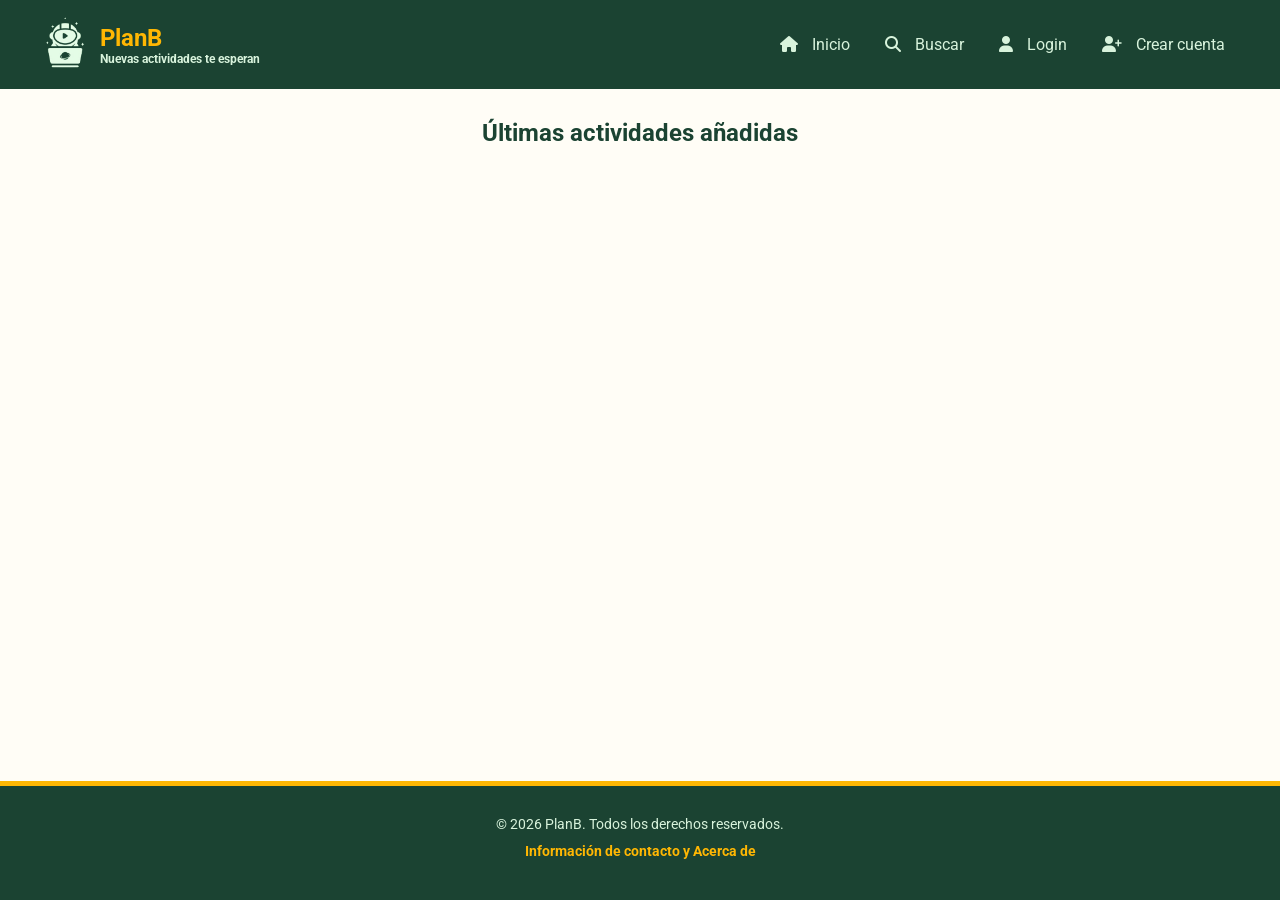
<file: index.html>
<!DOCTYPE html>
<html lang="es">

<head>
    <meta charset="UTF-8">
    <meta name="viewport" content="width=device-width, initial-scale=1.0">

    <title>PlanB</title>

    <link rel="stylesheet" href="./css/styles.css">

    <link rel="preconnect" href="https://fonts.googleapis.com">
    <link rel="stylesheet" href="https://fonts.googleapis.com/css2?family=Roboto:wght@400;700&display=swap">

    <link rel="stylesheet" href="https://cdnjs.cloudflare.com/ajax/libs/font-awesome/6.5.1/css/all.min.css">
</head>

<body>

    <header class="main-header">
        <div class="header-top">
            <div class="logo-container">
                <a href="index.html" class="logo-link">
                    <img src="./img/logo.png" alt="Logotipo Web" class="logo-img">
                </a>
                <div class="site-info">
                    <h1 class="site-title">PlanB</h1>
                    <h2 class="site-subtitle">Nuevas actividades te esperan</h2>
                </div>
            </div>

            <label for="menu-toggle" class="menu-button">
                <i class="fa-solid fa-bars"></i>
            </label>
        </div>

        <input type="checkbox" id="menu-toggle" class="menu-checkbox">

        <nav class="main-nav">
            <ul>
                <li><a href="index.html"><i class="fa-solid fa-house"></i> Inicio</a></li>
                <li><a href="buscar.html"><i class="fa-solid fa-magnifying-glass"></i> Buscar</a></li>
                <li><a href="login.html"><i class="fa-solid fa-user"></i> Login</a></li>
                <li><a href="index.html" id="btn-logout"><i class="fa-solid fa-right-from-bracket"></i> Logout</a></li>
                <li><a href="registrar.html"><i class="fa-solid fa-user-plus"></i> Crear cuenta</a></li>
                <li><a href="nueva.html"><i class="fa-solid fa-plus"></i> Nueva</a></li>
            </ul>
        </nav>
    </header>

    <main class="index-page">
        <h2>Últimas actividades añadidas</h2>

        <section class="activities-grid" id="contenedor-actividades">
        </section>

        <div class="load-more-container" style="text-align: center; margin-top: 20px;">
            <p id="info-paginacion" style="margin-bottom: 10px; font-weight: bold;"></p>
            <button id="btn-mostrar-mas" class="btn-primary" type="button" style="display: none;">Mostrar más</button>
        </div>
    </main>

    <footer class="main-footer">
        <p>&copy; 2026 PlanB. Todos los derechos reservados.</p>
        <p>
            <a href="acerca.html">Información de contacto y Acerca de</a>
        </p>
    </footer>

    <script src="./js/index.js?v=999"></script>
    <script src="./js/logout.js"></script>
</body>

</html>
</file>
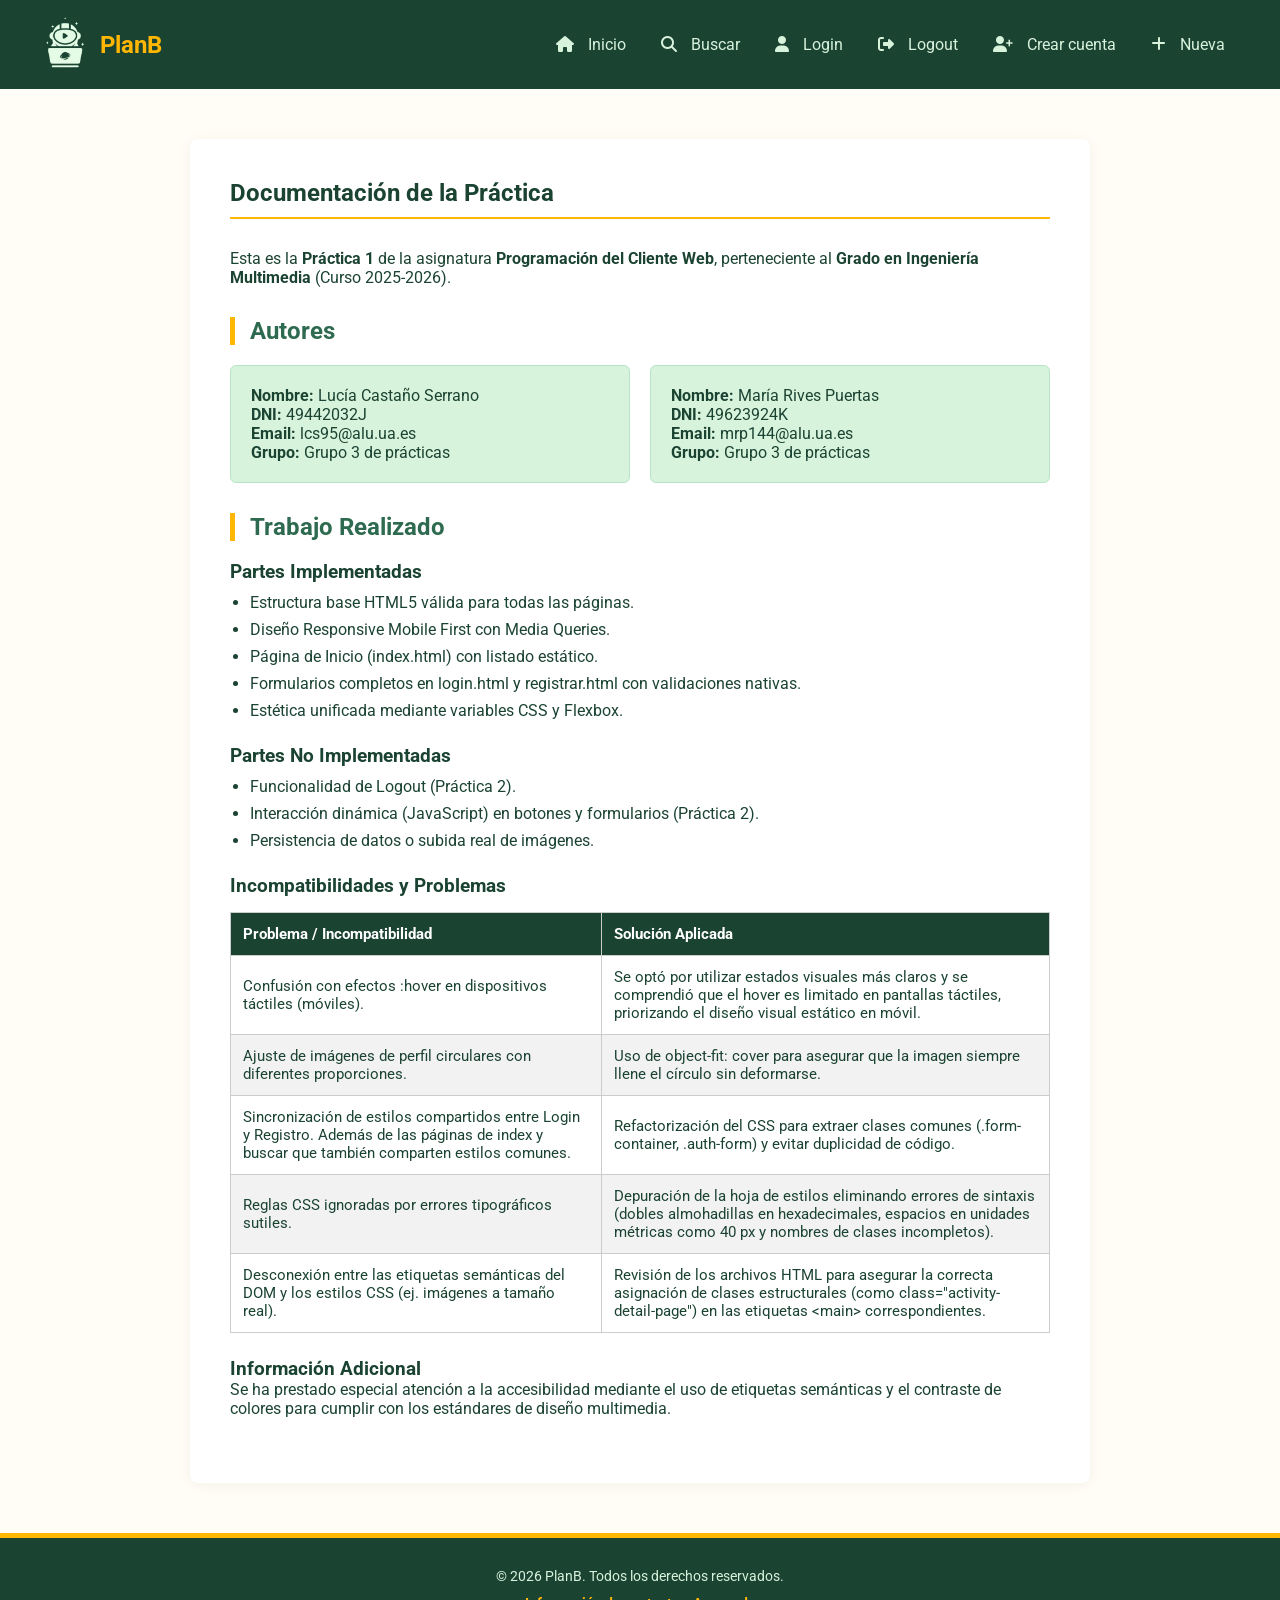
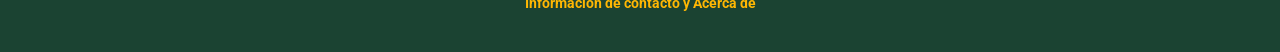
<file: acerca.html>
<!DOCTYPE html>
<html lang="es">
<head>
    <meta charset="UTF-8">
    <meta name="viewport" content="width=device-width, initial-scale=1.0">
    
    <title>Título de tu Web</title>
    
    <link rel="stylesheet" href="./css/styles.css">
    
    <link rel="preconnect" href="https://fonts.googleapis.com">
    <link rel="stylesheet" href="https://fonts.googleapis.com/css2?family=Roboto:wght@400;700&display=swap">
    
    <link rel="stylesheet" href="https://cdnjs.cloudflare.com/ajax/libs/font-awesome/6.5.1/css/all.min.css">
</head>
<body>

    <header class="main-header">
        <div class="header-top">
            <div class="logo-container">
                <a href="index.html" class="logo-link">
                    <img src="./img/logo.png" alt="Logotipo Web" class="logo-img">
                </a>
                <div class="site-info">
                    <h1 class="site-title">PlanB</h1>
                </div>
            </div>

            <label for="menu-toggle" class="menu-button">
                <i class="fa-solid fa-bars"></i>
            </label>
        </div>

        <input type="checkbox" id="menu-toggle" class="menu-checkbox">

        <nav class="main-nav">
            <ul>
                <li><a href="index.html"><i class="fa-solid fa-house"></i> Inicio</a></li>
                <li><a href="buscar.html"><i class="fa-solid fa-magnifying-glass"></i> Buscar</a></li>
                <li><a href="login.html"><i class="fa-solid fa-user"></i> Login</a></li>
                <li><a href="index.html"><i class="fa-solid fa-right-from-bracket"></i> Logout</a></li>
                <li><a href="registrar.html"><i class="fa-solid fa-user-plus"></i> Crear cuenta</a></li>
                <li><a href="nueva.html"><i class="fa-solid fa-plus"></i> Nueva</a></li>
            </ul>
        </nav>
    </header>

    <main class="about-page">
        <section class="doc-container">
            <h1>Documentación de la Práctica</h1>
            
            <article class="info-asignatura">
                <p>Esta es la <strong>Práctica 1</strong> de la asignatura <strong>Programación del Cliente Web</strong>, perteneciente al <strong>Grado en Ingeniería Multimedia</strong> (Curso 2025-2026).</p>
            </article>

            <section class="autores">
                <h2>Autores</h2>
                <div class="authors-grid">
                    <div class="author-card">
                        <p><strong>Nombre:</strong> Lucía Castaño Serrano</p>
                        <p><strong>DNI:</strong> 49442032J</p>
                        <p><strong>Email:</strong> lcs95@alu.ua.es</p>
                        <p><strong>Grupo:</strong> Grupo 3 de prácticas</p>
                    </div>
                    <div class="author-card">
                        <p><strong>Nombre:</strong> María Rives Puertas</p>
                        <p><strong>DNI:</strong> 49623924K</p>
                        <p><strong>Email:</strong> mrp144@alu.ua.es</p>
                        <p><strong>Grupo:</strong> Grupo 3 de prácticas</p>
                    </div>
                </div>
            </section>

            <section class="trabajo-realizado">
                <h2>Trabajo Realizado</h2>
                
                <div class="doc-block">
                    <h3>Partes Implementadas</h3>
                    <ul>
                        <li>Estructura base HTML5 válida para todas las páginas.</li>
                        <li>Diseño Responsive Mobile First con Media Queries.</li>
                        <li>Página de Inicio (index.html) con listado estático.</li>
                        <li>Formularios completos en login.html y registrar.html con validaciones nativas.</li>
                        <li>Estética unificada mediante variables CSS y Flexbox.</li>
                    </ul>
                </div>

                <div class="doc-block">
                    <h3>Partes No Implementadas</h3>
                    <ul>
                        <li>Funcionalidad de Logout (Práctica 2).</li>
                        <li>Interacción dinámica (JavaScript) en botones y formularios (Práctica 2).</li>
                        <li>Persistencia de datos o subida real de imágenes.</li>
                    </ul>
                </div>

                <div class="doc-block">
                    <h3>Incompatibilidades y Problemas</h3>
                    <table>
                        <thead>
                            <tr>
                                <th>Problema / Incompatibilidad</th>
                                <th>Solución Aplicada</th>
                            </tr>
                        </thead>
                        <tbody>
                            <tr>
                                <td>Confusión con efectos :hover en dispositivos táctiles (móviles).</td>
                                <td>Se optó por utilizar estados visuales más claros y se comprendió que el hover es limitado en pantallas táctiles, priorizando el diseño visual estático en móvil.</td>
                            </tr>
                            <tr>
                                <td>Ajuste de imágenes de perfil circulares con diferentes proporciones.</td>
                                <td>Uso de <code>object-fit: cover</code> para asegurar que la imagen siempre llene el círculo sin deformarse.</td>
                            </tr>
                            <tr>
                                <td>Sincronización de estilos compartidos entre Login y Registro. Además de las páginas de index y buscar que también comparten estilos comunes.</td>
                                <td>Refactorización del CSS para extraer clases comunes (.form-container, .auth-form) y evitar duplicidad de código.</td>
                            </tr>
                            <tr>
                                <td>Reglas CSS ignoradas por errores tipográficos sutiles.</td>
                                <td>Depuración de la hoja de estilos eliminando errores de sintaxis (dobles almohadillas en hexadecimales, espacios en unidades métricas como <code>40 px</code> y nombres de clases incompletos).</td>
                            </tr>
                            <tr>
                                <td>Desconexión entre las etiquetas semánticas del DOM y los estilos CSS (ej. imágenes a tamaño real).</td>
                                <td>Revisión de los archivos HTML para asegurar la correcta asignación de clases estructurales (como <code>class="activity-detail-page"</code>) en las etiquetas <code>&lt;main&gt;</code> correspondientes.</td>
                            </tr>
                        </tbody>
                    </table>
                </div>

                <div class="doc-block">
                    <h3>Información Adicional</h3>
                    <p>Se ha prestado especial atención a la accesibilidad mediante el uso de etiquetas semánticas y el contraste de colores para cumplir con los estándares de diseño multimedia.</p>
                </div>
            </section>
        </section>
    </main>

    <footer class="main-footer">
        <p>&copy; 2026 PlanB. Todos los derechos reservados.</p>
        <p>
            <a href="acerca.html">Información de contacto y Acerca de</a>
        </p>
    </footer>

</body>
</html>
</file>
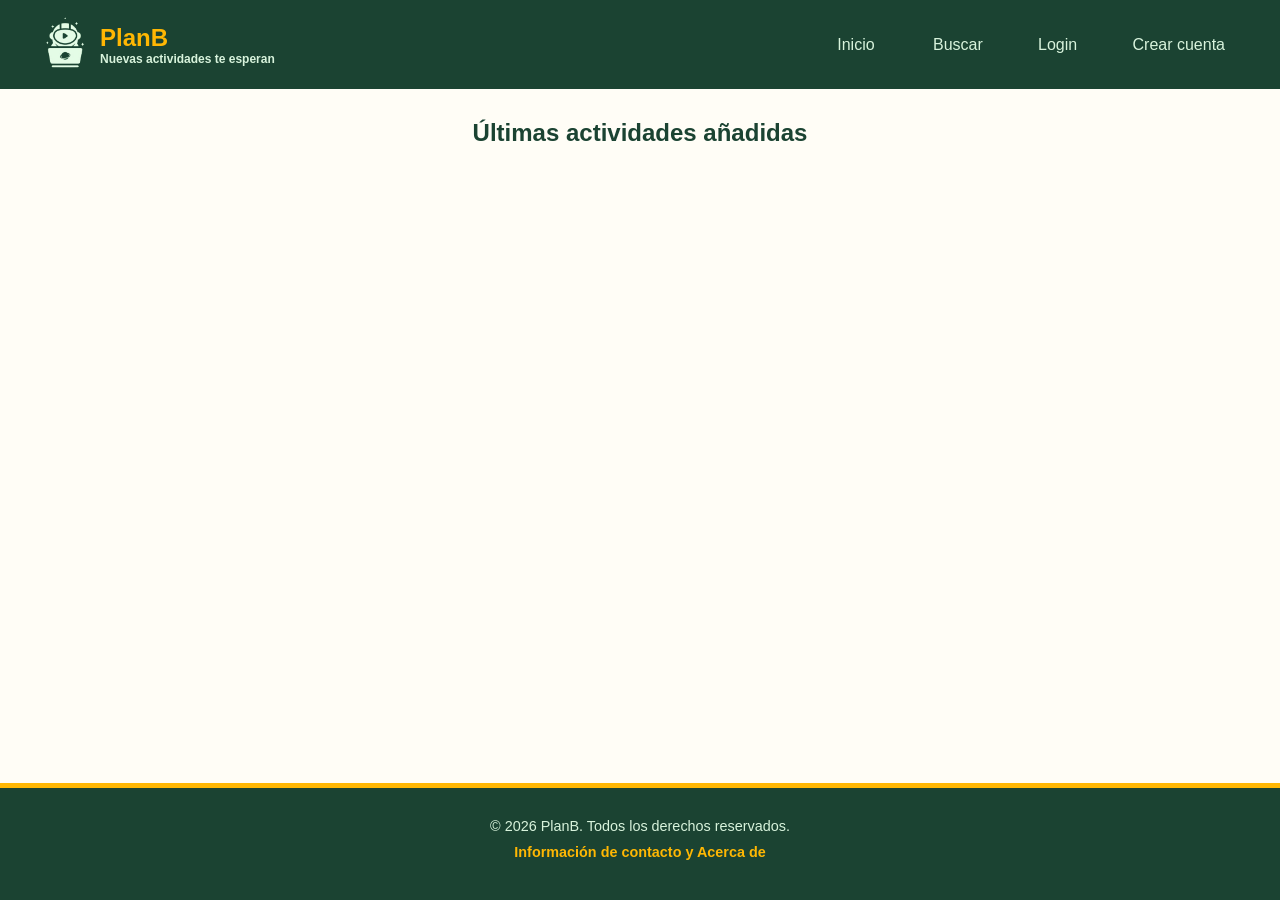
<file: actividad.html>
<!DOCTYPE html>
<html lang="es">

<head>
    <meta charset="UTF-8">
    <meta name="viewport" content="width=device-width, initial-scale=1.0">
    <title>PlanB - Detalle Actividad</title>
    <link rel="stylesheet" href="./css/styles.css">
    <link rel="preconnect" href="https://fonts.googleapis.com">
    <link rel="stylesheet" href="https://fonts.googleapis.com/css2?family=Roboto:wght@400;700&display=swap">
    <link rel="stylesheet" href="https://cdnjs.cloudflare.com/ajax/libs/font-awesome/6.5.1/css/all.min.css">
</head>

<body>

    <header class="main-header">
        <div class="header-top">
            <div class="logo-container">
                <a href="index.html" class="logo-link">
                    <img src="./img/logo.png" alt="Logotipo Web" class="logo-img">
                </a>
                <div class="site-info">
                    <h1 class="site-title">PlanB</h1>
                    <h2 class="site-subtitle">Nuevas actividades te esperan</h2>
                </div>
            </div>
            <label for="menu-toggle" class="menu-button"><i class="fa-solid fa-bars"></i></label>
        </div>
        <input type="checkbox" id="menu-toggle" class="menu-checkbox">
        <nav class="main-nav">
            <ul>
                <li><a href="index.html"><i class="fa-solid fa-house"></i> Inicio</a></li>
                <li><a href="buscar.html"><i class="fa-solid fa-magnifying-glass"></i> Buscar</a></li>
                <li><a href="login.html"><i class="fa-solid fa-user"></i> Login</a></li>
                <li><a href="index.html"><i class="fa-solid fa-right-from-bracket"></i> Logout</a></li>
                <li><a href="registrar.html"><i class="fa-solid fa-user-plus"></i> Crear cuenta</a></li>
                <li><a href="nueva.html"><i class="fa-solid fa-plus"></i> Nueva</a></li>
            </ul>
        </nav>
    </header>

    <main class="activity-detail-page">
        <header id="contenedor-detalles"></header>

        <section id="contenedor-galeria" class="activity-gallery">
        </section>

        <section class="comments-section">
            <h3 id="titulo-comentarios">Comentarios</h3>
            <div id="contenedor-lista-comentarios"></div>
            <hr>
            <div id="contenedor-interaccion-usuario">
            </div>
        </section>
    </main>

    <div id="modal-mensaje" class="modal-overlay" style="display: none;">
        <div class="modal-content">
            <h3 id="modal-titulo">Atención</h3>
            <p id="modal-texto">Mensaje</p>
            <button id="modal-btn-cerrar" class="btn-primary">Aceptar</button>
        </div>
    </div>

    <footer class="main-footer">
        <p>&copy; 2026 PlanB. Todos los derechos reservados.</p>
        <p><a href="acerca.html">Información de contacto y Acerca de</a></p>
    </footer>

    <script src="./js/actividad.js?v=999"></script>
    <script src="./js/logout.js"></script>
</body>

</html>
</file>
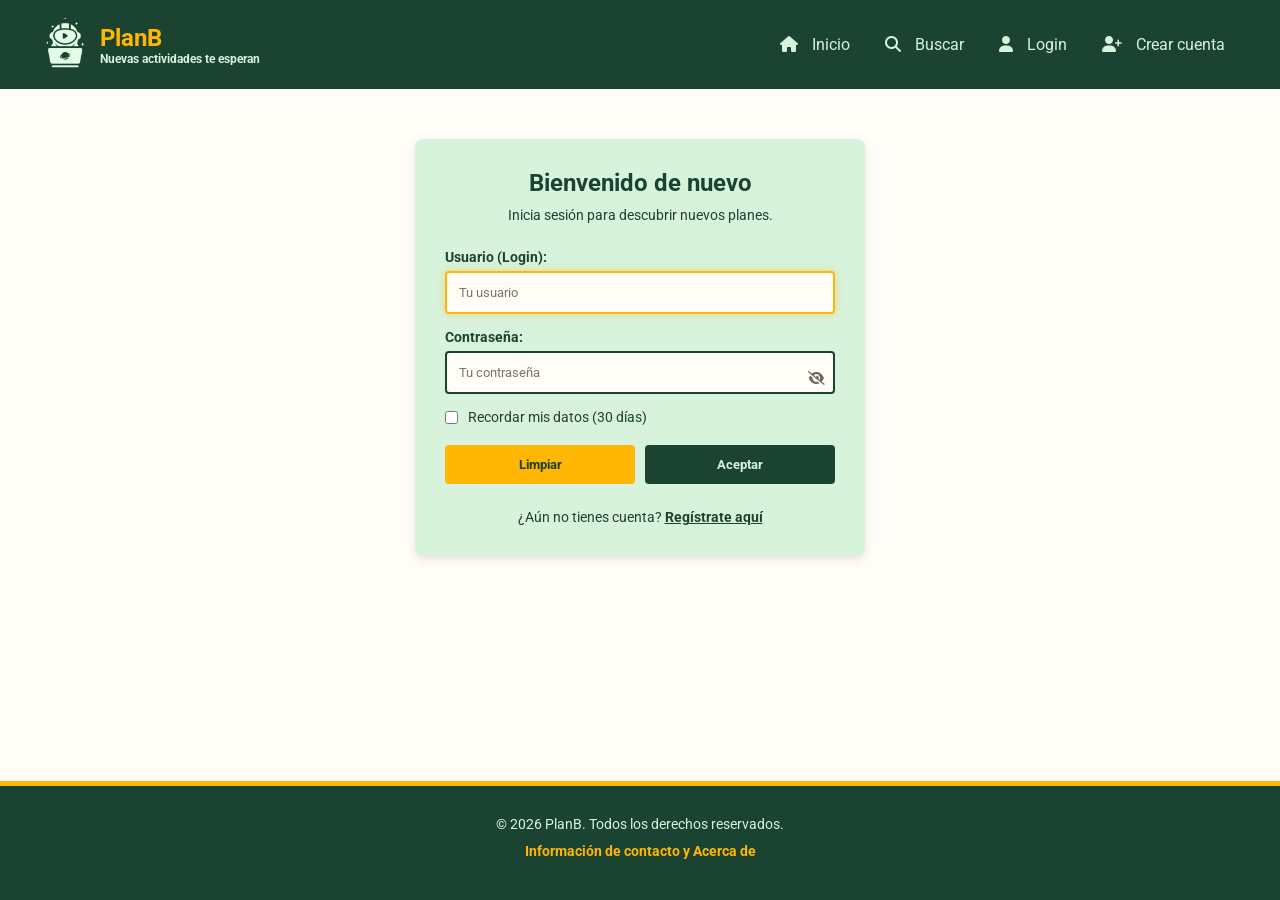
<file: login.html>
<!DOCTYPE html>
<html lang="es">

<head>
    <meta charset="UTF-8">
    <meta name="viewport" content="width=device-width, initial-scale=1.0">

    <title>Título de tu Web</title>

    <link rel="stylesheet" href="./css/styles.css">

    <link rel="preconnect" href="https://fonts.googleapis.com">
    <link rel="stylesheet" href="https://fonts.googleapis.com/css2?family=Roboto:wght@400;700&display=swap">

    <link rel="stylesheet" href="https://cdnjs.cloudflare.com/ajax/libs/font-awesome/6.5.1/css/all.min.css">
</head>

<body>

    <header class="main-header">
        <div class="header-top">
            <div class="logo-container">
                <a href="index.html" class="logo-link">
                    <img src="./img/logo.png" alt="Logotipo Web" class="logo-img">
                </a>
                <div class="site-info">
                    <h1 class="site-title">PlanB</h1>
                    <h2 class="site-subtitle">Nuevas actividades te esperan</h2>
                </div>
            </div>

            <label for="menu-toggle" class="menu-button">
                <i class="fa-solid fa-bars"></i>
            </label>
        </div>

        <input type="checkbox" id="menu-toggle" class="menu-checkbox">

        <nav class="main-nav">
            <ul>
                <li><a href="index.html"><i class="fa-solid fa-house"></i> Inicio</a></li>
                <li><a href="buscar.html"><i class="fa-solid fa-magnifying-glass"></i> Buscar</a></li>
                <li><a href="login.html"><i class="fa-solid fa-user"></i> Login</a></li>
                <li><a href="index.html"><i class="fa-solid fa-right-from-bracket"></i> Logout</a></li>
                <li><a href="registrar.html"><i class="fa-solid fa-user-plus"></i> Crear cuenta</a></li>
                <li><a href="nueva.html"><i class="fa-solid fa-plus"></i> Nueva</a></li>
            </ul>
        </nav>
    </header>

    <main class="login-page">
        <section class="form-container">
            <h2>Bienvenido de nuevo</h2>
            <p>Inicia sesión para descubrir nuevos planes.</p>

            <form action="#" method="POST" class="auth-form">
                <div class="form-group">
                    <label for="login">Usuario (Login):</label>
                    <input type="text" id="login" name="login" required autofocus placeholder="Tu usuario">
                </div>

                <div class="form-group" style="position: relative;">
                    <label for="pwd">Contraseña:</label>
                    <input type="password" id="pwd" name="pwd" required placeholder="Tu contraseña">

                    <button type="button" class="toggle-password"
                        style="position: absolute; right: 10px; bottom: 8px; background: none; border: none; cursor: pointer; color: #666;">
                        <i class="fa-solid fa-eye-slash"></i>
                    </button>
                </div>

                <div class="form-options">
                    <label class="checkbox-label">
                        <input type="checkbox" name="recordar"> Recordar mis datos (30 días)
                    </label>
                </div>

                <div class="form-actions">
                    <button type="reset" class="btn-secondary">Limpiar</button>
                    <button type="submit" class="btn-primary">Aceptar</button>
                </div>
            </form>

            <div class="form-footer">
                <p>¿Aún no tienes cuenta? <a href="registrar.html" class="link-highlight">Regístrate aquí</a></p>
            </div>
        </section>
    </main>

    <footer class="main-footer">
        <p>&copy; 2026 PlanB. Todos los derechos reservados.</p>
        <p>
            <a href="acerca.html">Información de contacto y Acerca de</a>
        </p>
    </footer>

    <div id="modal-mensaje" class="modal-overlay" style="display: none;">
        <div class="modal-content">
            <h3 id="modal-titulo">Atención</h3>
            <p id="modal-texto">Aquí va el mensaje.</p>
            <button id="modal-btn-cerrar" class="btn-primary">Aceptar</button>
        </div>
    </div>

    <script src="./js/login.js"></script>
    <script src="./js/logout.js"></script>
</body>

</html>
</file>
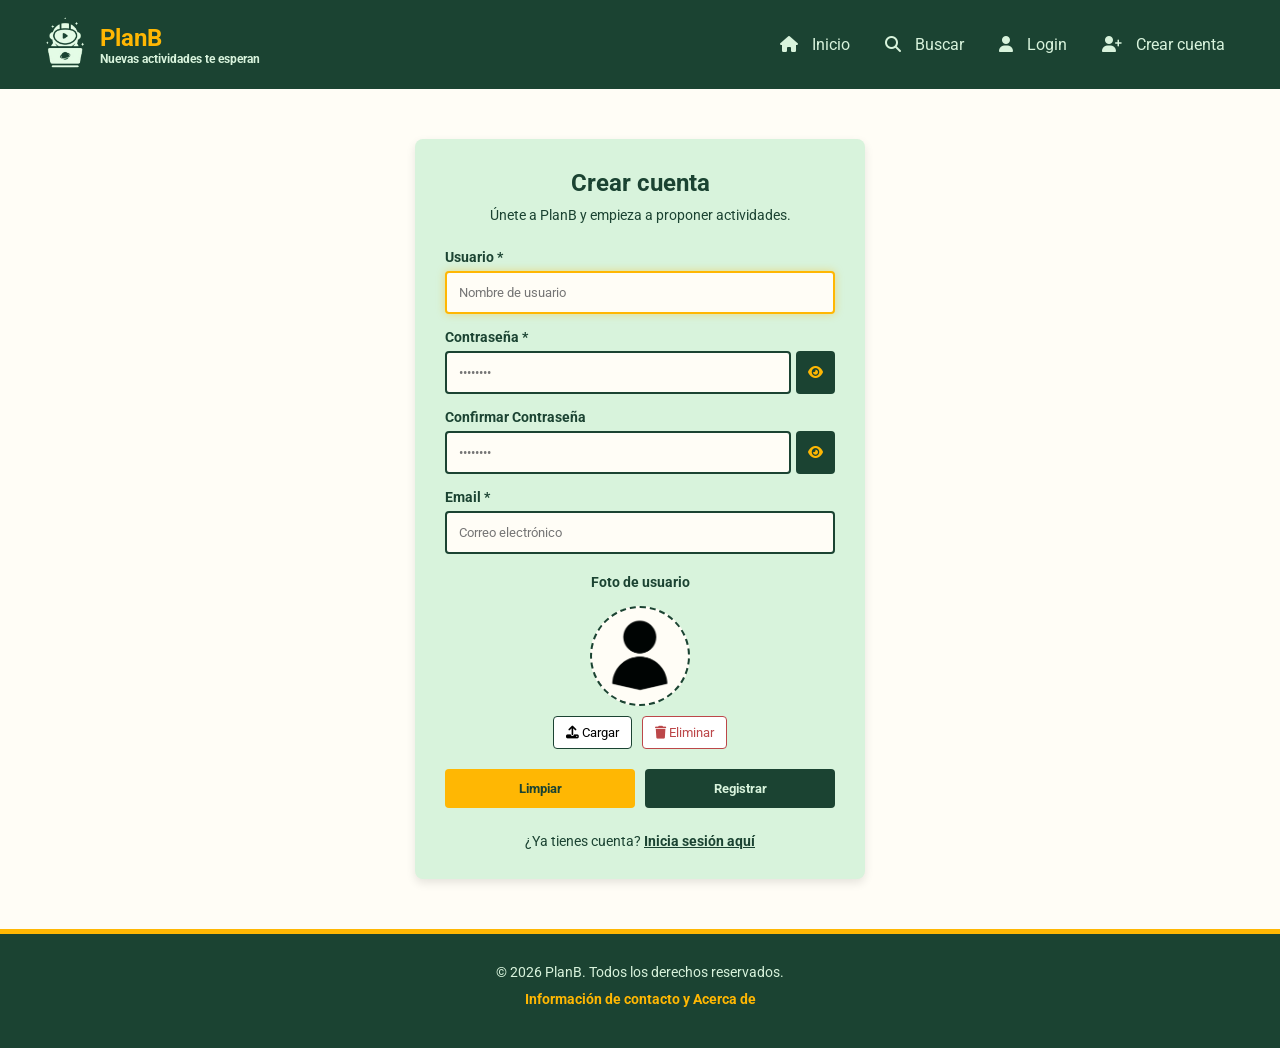
<file: registrar.html>
<!DOCTYPE html>
<html lang="es">

<head>
    <meta charset="UTF-8">
    <meta name="viewport" content="width=device-width, initial-scale=1.0">

    <title>Título de tu Web</title>

    <link rel="stylesheet" href="./css/styles.css">

    <link rel="preconnect" href="https://fonts.googleapis.com">
    <link rel="stylesheet" href="https://fonts.googleapis.com/css2?family=Roboto:wght@400;700&display=swap">

    <link rel="stylesheet" href="https://cdnjs.cloudflare.com/ajax/libs/font-awesome/6.5.1/css/all.min.css">
</head>

<body>

    <header class="main-header">
        <div class="header-top">
            <div class="logo-container">
                <a href="index.html" class="logo-link">
                    <img src="./img/logo.png" alt="Logotipo Web" class="logo-img">
                </a>
                <div class="site-info">
                    <h1 class="site-title">PlanB</h1>
                    <h2 class="site-subtitle">Nuevas actividades te esperan</h2>
                </div>
            </div>

            <label for="menu-toggle" class="menu-button">
                <i class="fa-solid fa-bars"></i>
            </label>
        </div>

        <input type="checkbox" id="menu-toggle" class="menu-checkbox">

        <nav class="main-nav">
            <ul>
                <li><a href="index.html"><i class="fa-solid fa-house"></i> Inicio</a></li>
                <li><a href="buscar.html"><i class="fa-solid fa-magnifying-glass"></i> Buscar</a></li>
                <li><a href="login.html"><i class="fa-solid fa-user"></i> Login</a></li>
                <li><a href="index.html"><i class="fa-solid fa-right-from-bracket"></i> Logout</a></li>
                <li><a href="registrar.html"><i class="fa-solid fa-user-plus"></i> Crear cuenta</a></li>
                <li><a href="nueva.html"><i class="fa-solid fa-plus"></i> Nueva</a></li>
            </ul>
        </nav>
    </header>

    <main class="register-page">
        <div class="form-container">
            <h2>Crear cuenta</h2>
            <p>Únete a PlanB y empieza a proponer actividades.</p>

            <form id="form-registro" class="auth-form">
                <div class="form-group">
                    <label for="username">Usuario *</label>
                    <input type="text" id="username" name="login" required autofocus minlength="4" maxlength="20"
                        placeholder="Nombre de usuario">
                    <small id="error-login" style="color: #d9534f; display: none; margin-top: 5px;">Usuario no
                        disponible.</small>
                </div>

                <div class="form-group password-wrapper">
                    <label for="password">Contraseña *</label>
                    <div class="input-with-btn">
                        <input type="password" id="password" name="pwd" required minlength="5" maxlength="20"
                            placeholder="••••••••">
                        <button type="button" class="toggle-password" title="Mostrar/Ocultar">
                            <i class="fa-solid fa-eye"></i>
                        </button>
                    </div>
                </div>

                <div class="form-group password-wrapper">
                    <label for="password-confirm">Confirmar Contraseña</label>
                    <div class="input-with-btn">
                        <input type="password" id="password-confirm" name="pwd2" placeholder="••••••••">
                        <button type="button" class="toggle-password" title="Mostrar/Ocultar">
                            <i class="fa-solid fa-eye"></i>
                        </button>
                    </div>
                </div>

                <div class="form-group">
                    <label for="email">Email *</label>
                    <input type="email" id="email" name="email" required placeholder="Correo electrónico">
                </div>

                <div class="form-group profile-photo-section">
                    <label>Foto de usuario</label>
                    <div class="photo-preview-container" id="area-foto" style="cursor: pointer;">
                        <img src="./img/usuarioRegistro.png" alt="Previsualización" id="photo-preview"
                            class="user-img-preview">
                    </div>
                    <div class="photo-actions">
                        <input type="file" id="user-photo" name="foto" accept="image/*" hidden>
                        <button type="button" class="btn-photo" id="btn-trigger-upload">
                            <i class="fa-solid fa-upload"></i> Cargar
                        </button>
                        <button type="button" class="btn-photo btn-remove" id="remove-photo">
                            <i class="fa-solid fa-trash"></i> Eliminar
                        </button>
                    </div>
                </div>

                <div class="form-actions">
                    <button type="reset" class="btn-secondary">Limpiar</button>
                    <button type="submit" class="btn-primary">Registrar</button>
                </div>
            </form>

            <div class="form-footer">
                ¿Ya tienes cuenta? <a href="login.html" class="link-highlight">Inicia sesión aquí</a>
            </div>
        </div>
    </main>

    <div id="modal-registro" class="modal-overlay"
        style="display: none; position: fixed; top: 0; left: 0; width: 100%; height: 100%; background: rgba(0,0,0,0.6); align-items: center; justify-content: center; z-index: 1000;">
        <div class="modal-content"
            style="background: white; padding: 30px; border-radius: 8px; text-align: center; max-width: 400px;">
            <h3 id="modal-titulo"></h3>
            <p id="modal-texto" style="margin: 15px 0;"></p>
            <button id="modal-btn-cerrar" class="btn-primary">Aceptar</button>
        </div>
    </div>

    <footer class="main-footer">
        <p>&copy; 2026 PlanB. Todos los derechos reservados.</p>
        <p>
            <a href="acerca.html">Información de contacto y Acerca de</a>
        </p>
    </footer>
    <script src="./js/registrar.js"></script>
    <script src="./js/logout.js"></script>
</body>

</html>
</file>
<file: css/styles.css>
* {
    box-sizing: border-box;
    margin: 0;
    padding: 0;
    font-family: 'Roboto', sans-serif;
}

body {
    background-color: #FFFDF6;
    color: #1B4332;
    /* flexbox en columna para poder empujar el footer hacia abajo del todo */
    display: flex;
    flex-direction: column;
    min-height: 100vh;

    /* ···· HEADER COMÚN ···· */
    > header.main-header {
        background-color: #1B4332;
        position: sticky; /* menú pegado arriba al hacer scroll */
        top: 0;
        z-index: 1000; /* aseguramos que la cabecera pasa por encima de las fotos al hacer scroll */
        margin-bottom: 10px;

        /* logo y botón hamburguesa */
        .header-top {
            display: flex;
            justify-content: space-between;
            align-items: center;
            padding: 15px 20px;

            .logo-container {
                display: flex;
                align-items: center;
                text-decoration: none;

                .logo-img {
                    width: 35px;
                    height: auto;
                }

                .site-title {
                    color: #FFB703;
                    font-size: 1.2rem;
                    margin-left: 10px;
                }

                /* subtítulo oculto en móvil */
                .site-subtitle {
                    display: none;
                }
            }

            .menu-button {
                color: #FFB703;
                font-size: 1.5rem;
                cursor: pointer;
            }
        }

        /* checkbox invisible qpara ver el menú sin Javascript */
        .menu-checkbox {
            display: none;
        }

        /* menú de navegación (oculto por defecto en móvil) */
        .main-nav {
            display: none;
            background-color: #2D6A4F;
            width: 100%;

            > ul {
                list-style: none;

                > li {
                    border-top: 1px solid #40916C;

                    > a {
                        display: block;
                        padding: 15px 20px;
                        color: #D8F3DC;
                        text-decoration: none;
                        transition: all 0.3s ease;

                        i {
                            margin-right: 10px;
                        }

                        &:hover {
                            background-color: #FFB703 !important;
                            color: #1B4332 !important;
                        }
                    }
                }
            }
        }

        /* checkbox  marcado, mostramos menú contiguo (~) */
        .menu-checkbox:checked ~ .main-nav {
            display: block;
        }
    }

    /* ···· CONTENEDOR PRINCIPAL ···· */
    > main {
        margin-bottom: 10px;
        flex: 1; /* empujamos footer hacia abajo si hay poco contenido */

        /* ···· FORM COMÚN ····
           se aplican a login.html, registrar.html, nueva.html... */
        .form-container {
            background-color: #D8F3DC;
            padding: 30px;
            border-radius: 8px;
            width: 100%;
            box-shadow: 0 4px 10px rgba(0,0,0,0.1);

            h2 {
                color: #1B4332;
                margin-bottom: 10px;
                text-align: center;
            }

            > p {
                text-align: center;
                margin-bottom: 25px;
                font-size: 0.9rem;
            }
        }

        .form-group {
            margin-bottom: 15px;
            display: flex;
            flex-direction: column; /* etiqueta arriba, input abajo */

            label {
                font-weight: bold;
                margin-bottom: 5px;
                font-size: 0.9rem;
                color: #1B4332;
            }

            /* estilo para todos los tipos de cajas de texto */
            input[type="text"], 
            input[type="password"], 
            input[type="email"], 
            input[type="number"], 
            select, 
            textarea, 
            input[list] {
                padding: 12px;
                border: 2px solid #1B4332;
                border-radius: 4px;
                outline: none;
                background-color: #FFFDF6;
                transition: 0.3s;
                width: 100%;
                font-family: inherit;

                &:hover {
                    border-color: #FFB703;
                }

                &:focus {
                    border-color: #FFB703;
                    box-shadow: 0 0 8px rgba(255, 183, 3, 0.4);
                }
            }

            textarea {
                resize: vertical; /* permitimos al usuario estirar la caja SOLO hacia abajo */
                min-height: 80px;
            }
        }

        /* botones enviar/borrar */
        .form-actions {
            display: flex;
            gap: 10px;
            margin-top: 20px;

            button {
                flex: 1; /* ambos botones miden lo mismo */
                padding: 12px;
                border: none;
                border-radius: 4px;
                font-weight: bold;
                cursor: pointer;
                transition: 0.3s;

                &.btn-primary {
                    background-color: #1B4332;
                    color: #D8F3DC;

                    &:hover {
                        background-color: #2D6A4F;
                    }
                }

                &.btn-secondary {
                    background-color: #FFB703;
                    color: #1B4332;

                    &:hover {
                        background-color: #e0a100;
                    }
                }
            }
        }

        /* ···· login.html y registrar.html ····
           El '&' es 'main.login-page' */
        &.login-page, 
        &.register-page {
            padding: 40px 20px;
            display: flex;
            justify-content: center;
            align-items: flex-start; /* evitamos que el formulario se estire verticalmente de más */

            .form-container {
                max-width: 450px; /* limitamos ancho para que no quede gigante en ordenador */
            }
            
            .auth-form {
                .form-options {
                    margin-bottom: 20px;

                    .checkbox-label {
                        display: flex;
                        align-items: center;
                        gap: 10px;
                        font-size: 0.85rem;
                        cursor: pointer;
                    }
                }
            }

            .form-footer {
                margin-top: 25px;
                text-align: center;
                font-size: 0.85rem;

                .link-highlight {
                    color: #1B4332;
                    font-weight: bold;
                    text-decoration: underline;

                    &:hover {
                        color: #FFB703;
                    }
                }
            }
            
            /* contraseña con "ver/ocultar" al lado */
            .password-wrapper {
                .input-with-btn {
                    display: flex;
                    gap: 5px;

                    input {
                        flex: 1; /* el input se lleva todo el espacio sobrante */
                    }

                    .toggle-password {
                        background-color: #1B4332;
                        color: #FFB703;
                        border: none;
                        border-radius: 4px;
                        padding: 0 12px;
                        cursor: pointer;

                        &:hover {
                            background-color: #2D6A4F;
                        }
                    }
                }
            }

            /* subir foto de perfil en registrar.html */
            .profile-photo-section {
                text-align: center;
                margin: 20px 0;

                .photo-preview-container {
                    margin: 10px auto;
                    width: 100px;
                    height: 100px;
                    border: 2px dashed #1B4332;
                    border-radius: 50%;
                    overflow: hidden;
                    background-color: #FFFDF6;

                    .user-img-preview {
                        width: 100%;
                        height: 100%;
                        object-fit: contain;
                        padding: 5px;
                    }
                }

                .photo-actions {
                    display: flex;
                    justify-content: center;
                    gap: 10px;

                    .btn-photo {
                        padding: 8px 12px;
                        font-size: 0.8rem;
                        border: 1px solid #1B4332;
                        border-radius: 4px;
                        background: white;
                        cursor: pointer;

                        &:hover {
                            background: #f0f0f0;
                        }

                        &.btn-remove {
                            color: #bc4749;
                            border-color: #bc4749;

                            &:hover {
                                background: #fbe9e9;
                            }
                        }
                    }
                }
            }
        }

        /* ···· index.html y buscar.html, cuadrícula de actividades ···· */
        &.index-page, 
        &.search-page {
            h2 {
                text-align: center;
                color: #1B4332;
                padding: 20px 0;
            }

            .activities-grid {
                display: flex;
                flex-direction: column; /* en móvil -> una tarjeta debajo de otra */
                padding: 10px 20px;

                .activity-card {
                    background-color: #D8F3DC;
                    border-radius: 8px;
                    box-shadow: 0 4px 8px rgba(0,0,0,0.1);
                    overflow: hidden;
                    margin-bottom: 25px;
                    transition: transform 0.3s ease;

                    &:hover {
                        transform: translateY(-5px);
                        box-shadow: 0 6px 12px rgba(0,0,0,0.15);
                    }

                    .img-link {
                        .activity-img {
                            width: 100%;
                            height: 200px;
                            object-fit: cover;
                            border-radius: 8px 8px 0 0;
                            display: block;
                        }
                    }

                    .activity-info {
                        padding: 15px;

                        .activity-title {
                            margin-bottom: 15px;
                            white-space: nowrap; /* evitamos que el título se baje de línea */
                            overflow: hidden;
                            text-overflow: ellipsis; /* '...' si el título es muy largo */

                            a {
                                color: #1B4332;
                                text-decoration: none;

                                &:hover {
                                    color: #FFB703;
                                }
                            }
                        }

                        .activity-meta p {
                            font-size: 0.9rem;
                            margin-bottom: 5px;
                            color: #2D6A4F;
                        }

                        .activity-rating {
                            margin-top: 15px;
                            font-weight: bold;
                            color: #FFB703;
                            background-color: #1B4332;
                            display: inline-block;
                            padding: 5px 10px;
                            border-radius: 4px;
                        }
                    }
                }
            }

            .load-more-container {
                text-align: center;
                padding: 20px;

                button {
                    padding: 12px 25px;
                    border: none;
                    border-radius: 4px;
                    background-color: #1B4332;
                    color: #D8F3DC;
                    font-weight: bold;
                    cursor: pointer;
                    transition: background-color 0.3s;

                    &:hover {
                        background-color: #2D6A4F;
                    }
                }
            }
        }

        /* ···· buscar.html ···· */
        &.search-page {
            .search-container {
                background-color: #D8F3DC;
                padding: 25px;
                margin-top: 0;
                margin: 20px;
                border-radius: 8px;
                box-shadow: 0 4px 6px rgba(0,0,0,0.1);

                h2 {
                    color: #1B4332;
                    text-align: center;
                    padding-top:0;
                    margin-top: 0;
                    margin-bottom: 20px;
                }
            }

            .search-form {
                .form-group {
                    margin-bottom: 15px;
                }

                label {
                    display: block;
                    font-weight: bold;
                    margin-bottom: 5px;
                    color: #1B4332;
                }

                input, 
                select {
                    width: 100%;
                    padding: 10px;
                    border: 2px solid #1B4332;
                    border-radius: 4px;
                    background-color: #FFFDF6;
                }
            }

            .rating-range {
                border: 1px solid #1B4332;
                padding: 10px;
                border-radius: 4px;
                margin-bottom: 15px;

                legend {
                    font-weight: bold;
                    color: #1B4332;
                    padding: 0 5px;
                }
            }

            .range-inputs {
                display: flex;
                gap: 20px;
                justify-content: space-around;

                input {
                    width: 60px;
                }
            }

            .search-btn {
                width: 100%;
                padding: 12px;
                background-color: #1B4332;
                color: #D8F3DC;
                border: none;
                border-radius: 4px;
                font-size: 1rem;
                cursor: pointer;
                font-weight: bold;
                transition: background 0.3s;

                &:hover {
                    background-color: #FFB703;
                    color: #1B4332;
                }
            }

            .divider {
                border: 0;
                height: 2px;
                background: #1B4332;
                margin: 30px 20px;
                opacity: 0.2;
            }

            .results-container h3 {
                margin-left: 20px;
                color: #1B4332;
            }
        }

        /* ···· actividad.html ···· */
        &.activity-detail-page {
            padding: 20px;
            max-width: 900px;
            margin: 0 auto; /* centramos contenido en pantallas grandes */
            
            .activity-header {
                h2 {
                    color: #1B4332;
                    margin-bottom: 20px;
                }

                /* metadatos (Lugar, Autor, etc.) */
                .activity-meta-links {
                    background-color: #D8F3DC;
                    padding: 15px;
                    border-radius: 8px;
                    display: flex;
                    flex-direction: column; /* en móvil -> forma de lista vertical */
                    gap: 10px;

                    .meta-item {
                        font-size: 0.95rem;
                    }

                    .highlight-link {
                        color: #1B4332;
                        font-weight: bold;
                        text-decoration: underline;

                        &:hover {
                            color: #FFB703;
                            background-color: #1B4332;
                            text-decoration: none;
                            padding: 2px 5px;
                            border-radius: 4px;
                        }
                    }

                    .rating-badge {
                        background-color: #1B4332; /* Fondo oscuro para contrastar */
                        color: #D8F3DC; /* Texto normal en color claro */
                        padding: 5px 10px;
                        border-radius: 4px;
                        font-weight: bold;
                        display: inline-block;
                        width: fit-content;

                        i {
                            color: #FFB703; 
                        }
                    }
                }
            }

            .activity-description {
                margin: 30px 0;
                line-height: 1.6; /* mejoramos la lectura del texto largo */
            }

            .activity-gallery {
                margin-bottom: 40px;

                .photo-viewer {
                    text-align: center;
                    background-color: #f0f0f0;
                    padding: 0px;
                    border-radius: 10px;
                    margin-bottom: 10px;

                    /* famaño foto principal, forzado para móvil */
                    .main-photo {
                        width: 100%;
                        height: 250px;
                        object-fit: cover;
                        border-radius: 8px;
                        box-shadow: 0 4px 6px rgba(0,0,0,0.1);
                    }

                    /* zoom al pasar el ratón */
                    .zoom-link {
                        display: block;
                        cursor: zoom-in;
                        overflow: hidden;
                        border-radius: 8px;

                        &:hover .main-photo {
                            transform: scale(1.02); /* ampliamos un poc */
                            opacity: 0.9;
                        }
                    }

                    .photo-caption {
                        margin-top: 8px;
                        font-style: italic;
                        font-size: 0.85rem;
                        color: #666;
                    }
                }

                .gallery-nav { 
                    display: flex; 
                    justify-content: space-between; 
                    align-items: center; 
                    background-color: #1B4332; 
                    padding: 10px; 
                    border-radius: 8px; 
                    color: #D8F3DC; 
                    
                    button {
                        padding: 8px 15px; 
                        border: none; 
                        border-radius: 4px; 
                        background-color: #FFB703; 
                        color: #1B4332; 
                        font-weight: bold; 
                        cursor: pointer; 
                        transition: all 0.3s ease;
                        
                        &:hover { 
                            background-color: #e0a100; 
                        }
                    }
                }
            }

            .comments-section {
                .comments-list {
                    margin: 20px 0;

                    .comment {
                        background-color: #fff;
                        border: 1px solid #ddd;
                        border-radius: 8px;
                        padding: 15px;
                        margin-bottom: 15px;

                        .comment-header {
                            display: flex;
                            align-items: center;
                            gap: 10px;
                            margin-bottom: 10px;

                            /* avatar del usuario */
                            .user-avatar-placeholder {
                                width: 40px;
                                height: 40px;
                                background-color: #1B4332;
                                color: #ffb703;
                                border-radius: 50%;
                                display: flex;
                                align-items: center;
                                justify-content: center;
                            }

                            .comment-meta {
                                display: flex;
                                flex-direction: column;
                                font-size: 0.85rem;

                                .comment-author {
                                    font-weight: bold;
                                }

                                .comment-date {
                                    color: #666;
                                }
                            }
                        }

                        .comment-rating {
                            margin-top: 10px;
                            font-weight: bold;
                            color: #ffb703;
                        }
                    }
                }

                /* warning de logueo para poder comentar */
                .login-warning {
                    background-color: #ffeeba;
                    color: #856404;
                    padding: 15px;
                    border-radius: 4px;
                    margin-bottom: 20px;
                    border-left: 5px solid #ffc107;
                    display: flex;
                    align-items: center;
                    gap: 10px;

                    a {
                        font-weight: bold;
                        color: #856404;
                    }
                }

                .add-comment-form {
                    background-color: #d8f3dc;
                    padding: 20px;
                    border-radius: 8px;

                    /* El sistema de puntuación con estrellas */
                    .rating-group {
                        margin-bottom: 15px;

                        label { display: block; margin-bottom: 5px; }

                        .star-rating {
                            display: flex;
                            flex-direction: row-reverse;
                            justify-content: flex-end;
                            gap: 5px;

                            input[type="radio"] { 
                                display: none; /* Ocultamos el circulito feo del radio button */
                            }

                            label {
                                color: #ccc; /* Estrellas grises por defecto */
                                font-size: 1.5rem;
                                cursor: pointer;
                                transition: color 0.2s;
                                margin: 0;
                            }

                            /* Al pasar el ratón, ilumina la estrella actual y todas las "siguientes"*/
                            label:hover,
                            label:hover ~ label,
                            input[type="radio"]:checked ~ label {
                                color: #FFB703;
                            }
                        }
                    }

                    textarea {
                        width: 100%;
                        padding: 10px;
                        border: 2px solid #1b4332;
                        border-radius: 4px;
                        resize: vertical;
                        font-family: inherit;
                    }
                }
            }
        }

        /* ···· acerca.html ···· */
        &.about-page {
            padding: 40px 20px;
            display: flex;
            justify-content: center;

            .doc-container {
                max-width: 900px;
                width: 100%;
                background: white;
                padding: 40px;
                border-radius: 8px;
                box-shadow: 0 2px 15px rgba(0,0,0,0.05);

                h1 {
                    color: #1B4332;
                    border-bottom: 2px solid #FFB703;
                    padding-bottom: 10px;
                    margin-bottom: 30px;
                }

                h2 {
                    color: #2D6A4F;
                    margin-top: 30px;
                    border-left: 5px solid #FFB703;
                    padding-left: 15px;
                }

                h3 {
                    color: #1B4332;
                    margin-top: 20px;
                }
            }

            .authors-grid {
                display: flex;
                gap: 20px;
                flex-wrap: wrap;
                margin-top: 20px;
            }

            .author-card {
                flex: 1;
                min-width: 250px;
                background: #D8F3DC;
                padding: 20px;
                border-radius: 6px;
                border: 1px solid #b7e4c7;
            }

            .doc-block {
                margin-bottom: 25px;

                ul {
                    padding-left: 20px;
                    margin-top: 10px;
                }

                li {
                    margin-bottom: 8px;
                }
            }

            table {
                width: 100%;
                border-collapse: collapse;
                margin-top: 15px;
                font-size: 0.95rem;

                th, 
                td {
                    border: 1px solid #ccc;
                    padding: 12px;
                    text-align: left;
                }

                th {
                    background-color: #1B4332;
                    color: white;
                }

                tr:nth-child(even) {
                    background-color: #f2f2f2;
                }
            }
        }

        /* ···· nueva.html ···· */
        &.new-activity-page {
            padding: 40px 20px;
            display: flex;
            justify-content: center;

            /* ancho mayor para que quepan bien dos columnas en ordenador */
            .form-container {
                max-width: 700px;
            }

            .wide-container {
                max-width: 700px;
                width: 100%;
            }
            
            /* añadir categorías (input + botón lateral) */
            .input-with-btn {
                display: flex;
                gap: 5px;

                input {
                    flex: 1;
                }

                .btn-add {
                    background-color: #1B4332;
                    color: #FFB703;
                    border: none;
                    padding: 0 15px;
                    border-radius: 4px;
                    cursor: pointer;
                    font-weight: bold;
                }
            }

            /* etiquetas de las categorías ya añadidas */
            .assigned-tags {
                display: flex;
                flex-wrap: wrap;
                gap: 8px;
                margin-top: 10px;

                .tag {
                    background: #2D6A4F;
                    color: white;
                    padding: 4px 10px;
                    border-radius: 20px;
                    font-size: 0.8rem;
                    display: flex;
                    align-items: center;
                    gap: 5px;

                    .remove-tag {
                        background: none;
                        border: none;
                        color: #FFB703;
                        cursor: pointer;
                    }
                }
            }
            
            /* subida de fotos */
            .photos-management {
                margin-top: 30px;

                h3 {
                    border-bottom: 2px solid #1B4332;
                    margin-bottom: 15px;
                }

                h4 {
                    font-size: 0.9rem;
                    margin: 15px 0 10px;
                    color: #1B4332;
                }
                
                .photo-card-empty {
                    background: #FFFDF6;
                    padding: 20px;
                    border: 2px dashed #1B4332;
                    padding: 15px;
                    border-radius: 6px;

                    .photo-card-layout {
                        display: flex;
                        flex-direction: column; /* en móvil -> imagen arriba, botones abajo */
                        gap: 15px;
                    } 

                    .photo-preview-box {
                        flex: 1;

                        img {
                            object-fit: contain;
                            width: 100%;
                            height: 70px;
                        }
                    }

                    .photo-inputs {
                        flex: 2;
                        display: flex;
                        flex-direction: column;
                        gap: 10px;
                    }

                        textarea {
                            padding: 12px;
                            border: 2px solid #1B4332;
                            border-radius: 4px;
                            outline: none;
                            background-color: #FFFDF6;
                            transition: 0.3s;
                            width: 100%;
                            font-family: inherit;
                        }

                    /* 3 botones (Seleccionar, Limpiar, Añadir) en cuadrícula */
                    .photo-actions-grid {
                        display: grid;
                        grid-template-columns: 1fr 1fr 1fr;
                        gap: 5px;

                        .btn-small {
                            padding: 8px 2px;
                            font-size: 0.7rem;
                            border: 1px solid #1B4332;
                            border-radius: 4px;
                            background: white;
                            cursor: pointer;
                            background-color: #FFFDF6;
                            color: #1B4332;
                            transition: 0.3s;

                            &:hover {
                                background-color: #1B4332;
                                color: #D8F3DC;
                            }

                            &.btn-secondary {
                                background-color: #FFB703;
                                color: #1B4332;

                                &:hover {
                                    background-color: #e0a100;
                                }
                            }

                            &.btn-main {
                                background: #1B4332;
                                color: white;

                                &:hover {
                                    background-color: #235640;
                                }
                            }
                        }
                    }
                }
                
                /* miniaturas de fotos añadidas */
                .added-photos-list {
                    display: grid;
                    /* creamos columnas de al menos 150px según el ancho disponible */
                    grid-template-columns: repeat(auto-fill, minmax(150px, 1fr));
                    gap: 15px;
                    margin-top: 15px;

                    .photo-item {
                        background: white;
                        padding: 10px;
                        border: 1px solid #ccc;
                        border-radius: 4px;

                        img {
                            width: 100%;
                            height: 80px;
                            object-fit: cover;
                        }

                        p {
                            font-size: 0.75rem;
                            margin: 5px 0;
                            height: 30px;
                            overflow: hidden;
                        }

                        .btn-delete {
                            width: 100%;
                            background: #bc4749;
                            color: white;
                            border: none;
                            padding: 5px;
                            border-radius: 4px;
                            cursor: pointer;
                        }
                    }
                }
            }
        }
    }

    /* ···· FOOTER COMÚN ····*/
    > footer.main-footer {
        background-color: #1B4332;
        color: #D8F3DC;
        padding: 30px 20px;
        text-align: center;
        border-top: 5px solid #FFB703;

        p {
            font-size: 0.9rem;
            margin-bottom: 10px;
        }

        a {
            color: #FFB703;
            text-decoration: none;
            font-weight: bold;

            &:hover {
                text-decoration: underline;
            }
        }
    }
}


/* MEDIA QUERIES*/
/* 415px: MÓVIL GRANDE / TABLET PEQUEÑA */
@media all and (min-width: 415px) {
    /* header en horizontal (logo y título a la izq, menú a la derecha) */
    body > header.main-header {
        display: flex;
        justify-content: space-between;
        align-items: center;
        padding: 15px 40px;

        .header-top {
            padding: 0;

            .logo-container .logo-img {
                width: 50px;
            }

            .logo-container .site-title {
                font-size: 1.5rem;
            }

            /* mostramos subtítulo escondido en móvil */
            .logo-container .site-subtitle {
                display: block;
                color: #D8F3DC;
                font-size: 0.75rem;
                margin-left: 10px;
            }

            /* ocultamos el icono del menú móvil */
            .menu-button {
                display: none;
            }
        }

        /* desplegamos el menú siempre, anulando el comportamiento móvil */
        .main-nav {
            display: block;
            width: auto;
            background-color: transparent;

            > ul {
                display: flex;
                flex-direction: row; /* Los enlaces se ponen uno al lado del otro */
                gap: 5px;

                > li {
                    border: none;

                    > a {
                        padding: 10px 15px;
                        border-radius: 5px;
                    }
                }
            }
        }
    }

    /* ···· index.html -> lista de actividades de 1 a 2 columnas ···· */
    body > main.index-page .activities-grid,
    body > main.search-page .activities-grid {
        display: grid;
        grid-template-columns: repeat(2, 1fr);
        gap: 20px;
        padding: 20px 40px;
    }
}


/* 600px: TABLET NORMAL */
@media (min-width: 600px) {
    /* ···· buscar.html -> los filtros se ponen en línea horizontal ···· */
    body > main.search-page {
        .filters-row {
            display: flex;
            gap: 20px;
        }

        .filters-row .form-group {
            flex: 1;
        }
    }

    /* ···· nueva.html -> fotos añadidas pasa de apilarse a ponerse al lado */
    body > main.new-activity-page .photos-management .photo-card-empty .photo-card-layout {
        flex-direction: row; 
    }
}

/* 768px: ESCRITORIO PEQUEÑO */
@media (min-width: 768px) {
    /* ···· actividad.html ···· */
    body > main.activity-detail-page {
        /* los metadatos dejan de ser lista vertical */
        .activity-header .activity-meta-links {
            flex-direction: row;
            flex-wrap: wrap;
            justify-content: space-between;
            align-items: center;
        }

        /* foto principal mayor para aprovechar pantalla */
        .activity-gallery .photo-viewer .main-photo {
            height: 400px;
        }
    }
}

/* 900px: ESCRITORIO GRANDE */
@media all and (min-width: 900px) {
    /* ···· index.html -> lista de actividades pasa de 2 a 3 columnas como máximo ···· */
    body > main.index-page .activities-grid, 
    body > main.search-page .activities-grid {
        grid-template-columns: repeat(3, 1fr);
    }
}
</file>
